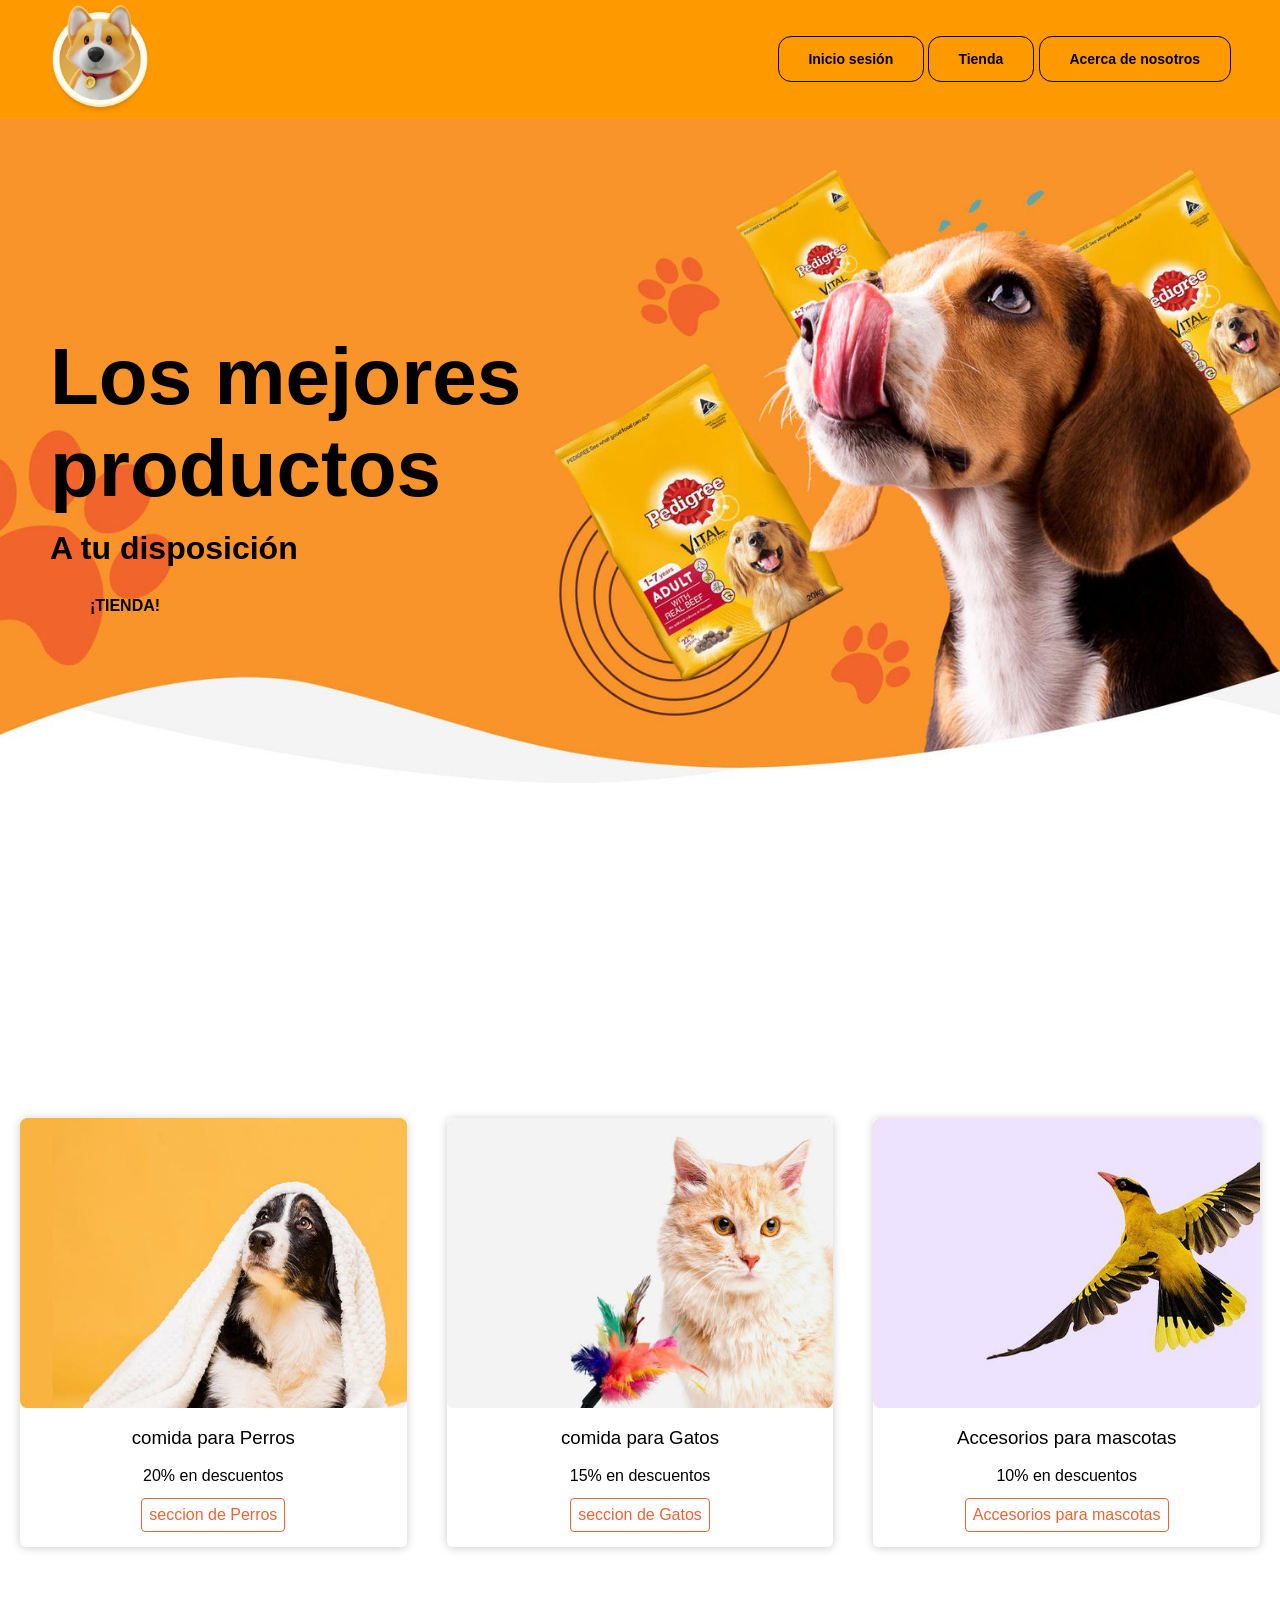
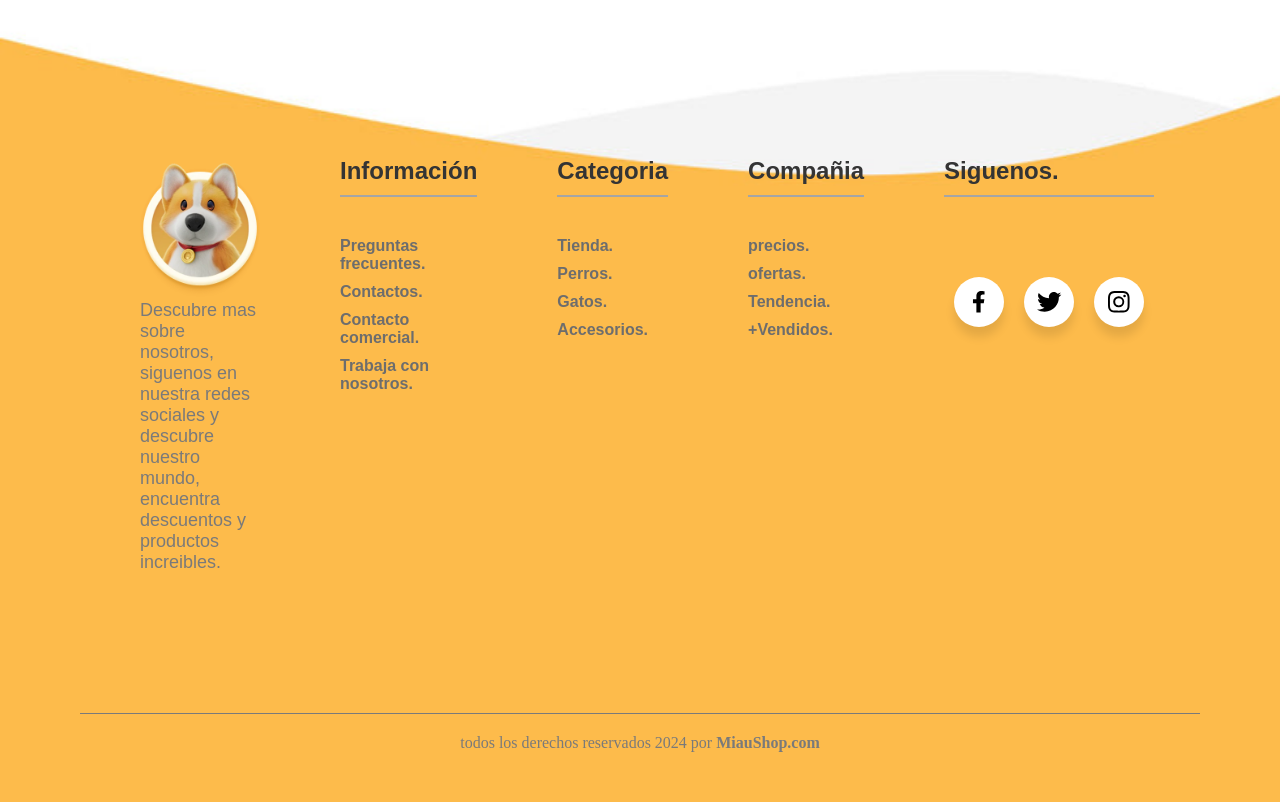
<file: Miaushop/cssssss/index.html>
<!DOCTYPE html>
<html lang="en">
<head>
    <meta charset="UTF-8">
    <meta name="viewport" content="width=device-width, initial-scale=1.0">
    <title>miau.com</title>
    <link rel="stylesheet" href="styles1.css">

</head>
<body>
    <div class="container">
        <nav>
            <a href="index.html" class="logo">
                <img src="../cssssss/imagess/Logo.png.webp" alt="Logo" />
            </a>
            <ul>
                <li><a href="Sesion.html">Inicio sesión</a></li>
                <li><a href="perro.html">Tienda</a></li>
                <li><a href="sobre.html">Acerca de nosotros</a></li>
            </ul>
        </nav>
    
        <header>
            <h1>Los mejores <br> productos</h1>
            <h3>A tu disposición</h3>
            <div>
                <a   class="box" href="perro.html">¡Tienda!</a>
            </div>
        </header>
        <img class="fondo1" src="images/hero-banner.jpg" alt="">
    </div>
<br>
<br>
<br>
<br>
<br>
<br>
<br>
<br>
<br>
<br>
<br>
    <div class="tarjetas">
    <div class="card">
           <figure>
               <img src="images/banner-1.jpg">
            </figure>
            <div class="contenido">
               <h3>comida para Perros</h3>
               <p>20% en descuentos</p>
               <a href="perro.html">seccion de Perros</a>
            </div>
        </div>
       <div class="card">
             <figure>
               <img src="images/banner-2.jpg">
             </figure>
             <div class="contenido">
                 <h3>comida para Gatos</h3>
                 <p>15% en descuentos</p>
                 <a href="gato.html">seccion de Gatos</a>
        </div>
      </div>
             <div class="card">
               <figure>
                   <img src="images/banner-3.jpg">
               </figure>
              <div class="contenido">
                   <h3>Accesorios para mascotas</h3>
                   <p>10% en descuentos</p>
                   <a href="Accesorios.html">Accesorios para mascotas</a>
       </div>
    </div>
</div>

<footer>

    <div class="container__footer">
      <div class="box__footer">
        <div class="logo">
          <img src="../cssssss/imagess/Logo.png.webp" alt="">
        </div>
        <div class="terms">
          <p>Descubre mas sobre nosotros, siguenos en nuestra redes sociales y descubre nuestro mundo, 
           encuentra descuentos y productos increibles.</p>
        </div>
      </div>
      <div class="box__footer">
        <h2>Información</h2>
        <a href="#">Preguntas frecuentes.</a>
        <a href="#">Contactos.</a>
        <a href="#">Contacto comercial.</a>
        <a href="#">Trabaja con nosotros.</a>
      </div>
       <div class="box__footer">
         <h2>Categoria</h2>
         <a href="#">Tienda.</a>
         <a href="#">Perros.</a>
         <a href="#">Gatos.</a>
         <a href="#">Accesorios.</a>
       </div>
       <div class="box__footer">
        <h2>Compañia</h2>
        <a href="#"> precios.</a>
        <a href="#"> ofertas.</a>
        <a href="#">Tendencia.</a>
        <a href="#">+Vendidos.</a>
      </div>
       <div class="box__footer">
        <h2>Siguenos.</h2>
       
        <ul class="wrapper">
          <li class="icon facebook">
            <span class="tooltip">Facebook</span>
            <svg
              viewBox="0 0 320 512"
              height="1.2em"
              fill="currentColor"
              xmlns="http://www.w3.org/2000/svg">
              <path
                d="M279.14 288l14.22-92.66h-88.91v-60.13c0-25.35 12.42-50.06 52.24-50.06h40.42V6.26S260.43 0 225.36 0c-73.22 0-121.08 44.38-121.08 124.72v70.62H22.89V288h81.39v224h100.17V288z"
              ></path>
            </svg>
          </li><br>
<br>
          <li class="icon twitter">
            <span class="tooltip">Twitter</span>
            <svg
              height="1.8em"
              fill="currentColor"
              viewBox="0 0 48 48"
              xmlns="http://www.w3.org/2000/svg"
              class="twitter"
            >
              <path
                d="M42,12.429c-1.323,0.586-2.746,0.977-4.247,1.162c1.526-0.906,2.7-2.351,3.251-4.058c-1.428,0.837-3.01,1.452-4.693,1.776C34.967,9.884,33.05,9,30.926,9c-4.08,0-7.387,3.278-7.387,7.32c0,0.572,0.067,1.129,0.193,1.67c-6.138-0.308-11.582-3.226-15.224-7.654c-0.64,1.082-1,2.349-1,3.686c0,2.541,1.301,4.778,3.285,6.096c-1.211-0.037-2.351-0.374-3.349-0.914c0,0.022,0,0.055,0,0.086c0,3.551,2.547,6.508,5.923,7.181c-0.617,0.169-1.269,0.263-1.941,0.263c-0.477,0-0.942-0.054-1.392-0.135c0.94,2.902,3.667,5.023,6.898,5.086c-2.528,1.96-5.712,3.134-9.174,3.134c-0.598,0-1.183-0.034-1.761-0.104C9.268,36.786,13.152,38,17.321,38c13.585,0,21.017-11.156,21.017-20.834c0-0.317-0.01-0.633-0.025-0.945C39.763,15.197,41.013,13.905,42,12.429"
              ></path>
            </svg>
          </li>
          <li class="icon instagram">
            <span class="tooltip">Instagram</span>
            <svg
              xmlns="http://www.w3.org/2000/svg"
              height="1.2em"
              fill="currentColor"
              class="bi bi-instagram"
              viewBox="0 0 16 16"
            >
              <path
                d="M8 0C5.829 0 5.556.01 4.703.048 3.85.088 3.269.222 2.76.42a3.917 3.917 0 0 0-1.417.923A3.927 3.927 0 0 0 .42 2.76C.222 3.268.087 3.85.048 4.7.01 5.555 0 5.827 0 8.001c0 2.172.01 2.444.048 3.297.04.852.174 1.433.372 1.942.205.526.478.972.923 1.417.444.445.89.719 1.416.923.51.198 1.09.333 1.942.372C5.555 15.99 5.827 16 8 16s2.444-.01 3.298-.048c.851-.04 1.434-.174 1.943-.372a3.916 3.916 0 0 0 1.416-.923c.445-.445.718-.891.923-1.417.197-.509.332-1.09.372-1.942C15.99 10.445 16 10.173 16 8s-.01-2.445-.048-3.299c-.04-.851-.175-1.433-.372-1.941a3.926 3.926 0 0 0-.923-1.417A3.911 3.911 0 0 0 13.24.42c-.51-.198-1.092-.333-1.943-.372C10.443.01 10.172 0 7.998 0h.003zm-.717 1.442h.718c2.136 0 2.389.007 3.232.046.78.035 1.204.166 1.486.275.373.145.64.319.92.599.28.28.453.546.598.92.11.281.24.705.275 1.485.039.843.047 1.096.047 3.231s-.008 2.389-.047 3.232c-.035.78-.166 1.203-.275 1.485a2.47 2.47 0 0 1-.599.919c-.28.28-.546.453-.92.598-.28.11-.704.24-1.485.276-.843.038-1.096.047-3.232.047s-2.39-.009-3.233-.047c-.78-.036-1.203-.166-1.485-.276a2.478 2.478 0 0 1-.92-.598 2.48 2.48 0 0 1-.6-.92c-.109-.281-.24-.705-.275-1.485-.038-.843-.046-1.096-.046-3.233 0-2.136.008-2.388.046-3.231.036-.78.166-1.204.276-1.486.145-.373.319-.64.599-.92.28-.28.546-.453.92-.598.282-.11.705-.24 1.485-.276.738-.034 1.024-.044 2.515-.045v.002zm4.988 1.328a.96.96 0 1 0 0 1.92.96.96 0 0 0 0-1.92zm-4.27 1.122a4.109 4.109 0 1 0 0 8.217 4.109 4.109 0 0 0 0-8.217zm0 1.441a2.667 2.667 0 1 1 0 5.334 2.667 2.667 0 0 1 0-5.334z"
              ></path>
            </svg>
          </li>
        </ul>
        
      </div>
    </div>
    <div class="box__copyright">
      <hr>
      <p>todos los derechos reservados 2024 por
        <b>MiauShop.com</b> </p>
    </div>
</footer>

</body>
</html>
</file>
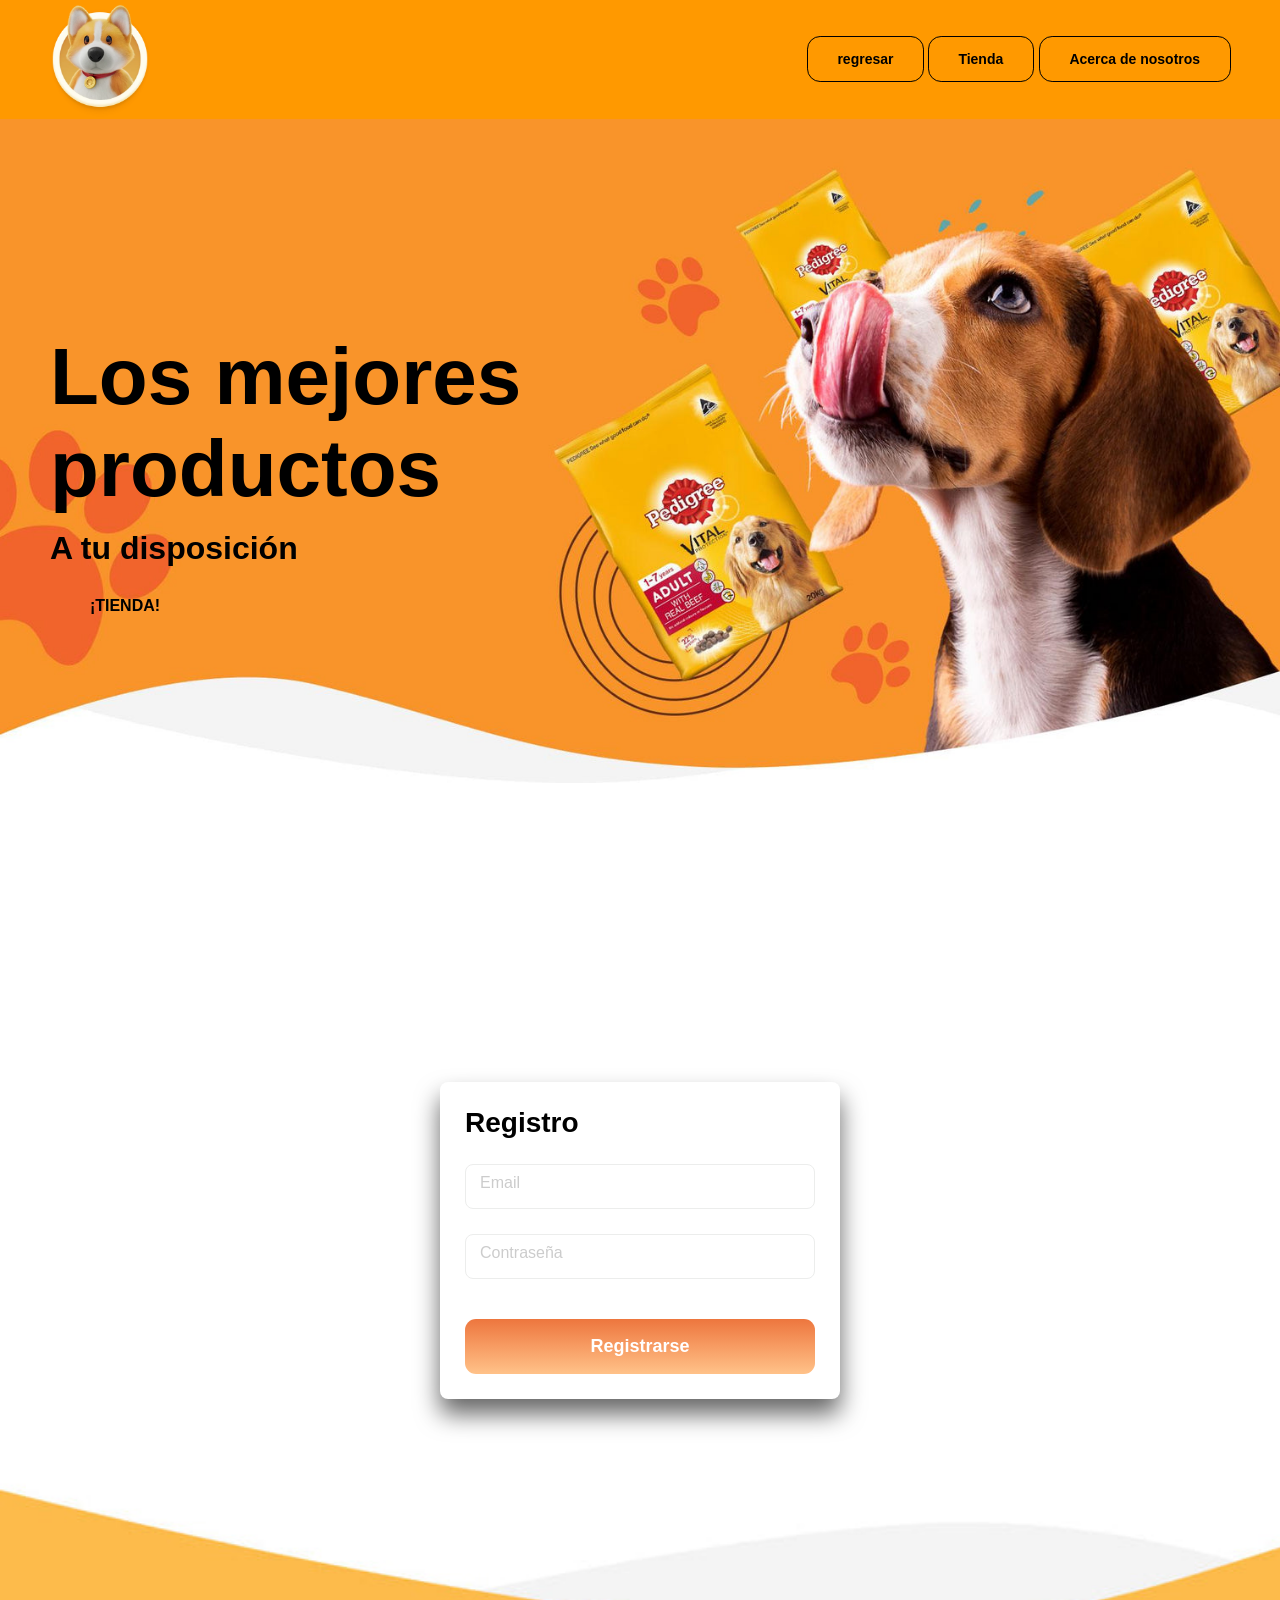
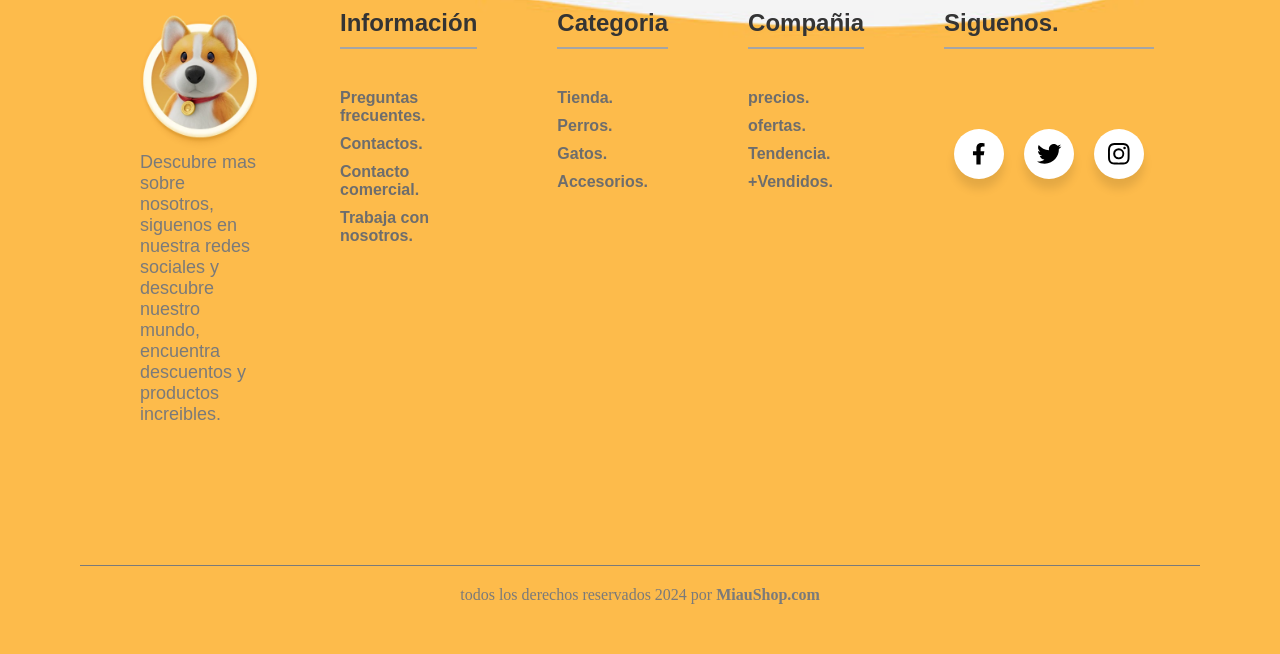
<file: Miaushop/cssssss/Registro.html>
<!DOCTYPE html>
<html lang="en">
<head>
    <meta charset="UTF-8">
    <meta name="viewport" content="width=device-width, initial-scale=1.0">
    <title>inicio sesion</title>
    <link rel="stylesheet" href="styles1.css">

</head>
<body>
    <div class="container">
        <nav>
            <a href="index.html" class="logo">
                <img src="../cssssss/imagess/Logo.png.webp" alt="Logo" />
            </a>
            <ul>
              
                <li><a href="index.html">regresar</a></li>
                <li><a href="index.html">Tienda</a></li>
                <li><a href="sobre.html">Acerca de nosotros</a></li>
            </ul>
        </nav>
    
        <header>
            <h1>Los mejores <br> productos</h1>
            <h3>A tu disposición</h3>
            <div>
                <a  class="box" href="perro.html">¡Tienda!</a>
            </div>
        </header>
        <img class="fondo1" src="images/hero-banner.jpg" alt="">
    </div>
   <br>
   <br>
   <br>
   <br>
   <br>
   <br>
   <br>
   <br>
   <br>
    <div class="container special-container">
        <form class="form-control" action="">
          <p class="title">Registro</p>
          <div class="input-field">
            <input required="" class="input" type="text" />
            <label class="label" for="input">Email</label>
          </div>
          <div class="input-field">
            <input required="" class="input" type="password" />
            <label class="label" for="input">Contraseña</label>
          </div>
          <button href="index.html" class="submit-btn">Registrarse</button>
          
        </form>
        </div>

  <footer>
    <div class="container__footer">
      <div class="box__footer">
        <div class="logo">
          <img src="../cssssss/imagess/Logo.png.webp" alt="">
        </div>
        <div class="terms">
          <p>Descubre mas sobre nosotros, siguenos en nuestra redes sociales y descubre nuestro mundo, 
           encuentra descuentos y productos increibles.</p>
        </div>
      </div>
      <div class="box__footer">
        <h2>Información</h2>
        <a href="#">Preguntas frecuentes.</a>
        <a href="#">Contactos.</a>
        <a href="#">Contacto comercial.</a>
        <a href="#">Trabaja con nosotros.</a>
      </div>
       <div class="box__footer">
         <h2>Categoria</h2>
         <a href="#">Tienda.</a>
         <a href="#">Perros.</a>
         <a href="#">Gatos.</a>
         <a href="#">Accesorios.</a>
       </div>
       <div class="box__footer">
        <h2>Compañia</h2>
        <a href="#"> precios.</a>
        <a href="#"> ofertas.</a>
        <a href="#">Tendencia.</a>
        <a href="#">+Vendidos.</a>
      </div>
       <div class="box__footer">
        <h2>Siguenos.</h2>
       
        <ul class="wrapper">
          <li class="icon facebook">
            <span class="tooltip">Facebook</span>
            <svg
              viewBox="0 0 320 512"
              height="1.2em"
              fill="currentColor"
              xmlns="http://www.w3.org/2000/svg">
              <path
                d="M279.14 288l14.22-92.66h-88.91v-60.13c0-25.35 12.42-50.06 52.24-50.06h40.42V6.26S260.43 0 225.36 0c-73.22 0-121.08 44.38-121.08 124.72v70.62H22.89V288h81.39v224h100.17V288z"
              ></path>
            </svg>
          </li><br>
<br>
          <li class="icon twitter">
            <span class="tooltip">Twitter</span>
            <svg
              height="1.8em"
              fill="currentColor"
              viewBox="0 0 48 48"
              xmlns="http://www.w3.org/2000/svg"
              class="twitter"
            >
              <path
                d="M42,12.429c-1.323,0.586-2.746,0.977-4.247,1.162c1.526-0.906,2.7-2.351,3.251-4.058c-1.428,0.837-3.01,1.452-4.693,1.776C34.967,9.884,33.05,9,30.926,9c-4.08,0-7.387,3.278-7.387,7.32c0,0.572,0.067,1.129,0.193,1.67c-6.138-0.308-11.582-3.226-15.224-7.654c-0.64,1.082-1,2.349-1,3.686c0,2.541,1.301,4.778,3.285,6.096c-1.211-0.037-2.351-0.374-3.349-0.914c0,0.022,0,0.055,0,0.086c0,3.551,2.547,6.508,5.923,7.181c-0.617,0.169-1.269,0.263-1.941,0.263c-0.477,0-0.942-0.054-1.392-0.135c0.94,2.902,3.667,5.023,6.898,5.086c-2.528,1.96-5.712,3.134-9.174,3.134c-0.598,0-1.183-0.034-1.761-0.104C9.268,36.786,13.152,38,17.321,38c13.585,0,21.017-11.156,21.017-20.834c0-0.317-0.01-0.633-0.025-0.945C39.763,15.197,41.013,13.905,42,12.429"
              ></path>
            </svg>
          </li>
          <li class="icon instagram">
            <span class="tooltip">Instagram</span>
            <svg
              xmlns="http://www.w3.org/2000/svg"
              height="1.2em"
              fill="currentColor"
              class="bi bi-instagram"
              viewBox="0 0 16 16"
            >
              <path
                d="M8 0C5.829 0 5.556.01 4.703.048 3.85.088 3.269.222 2.76.42a3.917 3.917 0 0 0-1.417.923A3.927 3.927 0 0 0 .42 2.76C.222 3.268.087 3.85.048 4.7.01 5.555 0 5.827 0 8.001c0 2.172.01 2.444.048 3.297.04.852.174 1.433.372 1.942.205.526.478.972.923 1.417.444.445.89.719 1.416.923.51.198 1.09.333 1.942.372C5.555 15.99 5.827 16 8 16s2.444-.01 3.298-.048c.851-.04 1.434-.174 1.943-.372a3.916 3.916 0 0 0 1.416-.923c.445-.445.718-.891.923-1.417.197-.509.332-1.09.372-1.942C15.99 10.445 16 10.173 16 8s-.01-2.445-.048-3.299c-.04-.851-.175-1.433-.372-1.941a3.926 3.926 0 0 0-.923-1.417A3.911 3.911 0 0 0 13.24.42c-.51-.198-1.092-.333-1.943-.372C10.443.01 10.172 0 7.998 0h.003zm-.717 1.442h.718c2.136 0 2.389.007 3.232.046.78.035 1.204.166 1.486.275.373.145.64.319.92.599.28.28.453.546.598.92.11.281.24.705.275 1.485.039.843.047 1.096.047 3.231s-.008 2.389-.047 3.232c-.035.78-.166 1.203-.275 1.485a2.47 2.47 0 0 1-.599.919c-.28.28-.546.453-.92.598-.28.11-.704.24-1.485.276-.843.038-1.096.047-3.232.047s-2.39-.009-3.233-.047c-.78-.036-1.203-.166-1.485-.276a2.478 2.478 0 0 1-.92-.598 2.48 2.48 0 0 1-.6-.92c-.109-.281-.24-.705-.275-1.485-.038-.843-.046-1.096-.046-3.233 0-2.136.008-2.388.046-3.231.036-.78.166-1.204.276-1.486.145-.373.319-.64.599-.92.28-.28.546-.453.92-.598.282-.11.705-.24 1.485-.276.738-.034 1.024-.044 2.515-.045v.002zm4.988 1.328a.96.96 0 1 0 0 1.92.96.96 0 0 0 0-1.92zm-4.27 1.122a4.109 4.109 0 1 0 0 8.217 4.109 4.109 0 0 0 0-8.217zm0 1.441a2.667 2.667 0 1 1 0 5.334 2.667 2.667 0 0 1 0-5.334z"
              ></path>
            </svg>
          </li>
        </ul>
        
      </div>
    </div>
    <div class="box__copyright">
      <hr>
      <p>todos los derechos reservados 2024 por
        <b>MiauShop.com</b> </p>
    </div>
</footer>
</body>
</html>
</file>
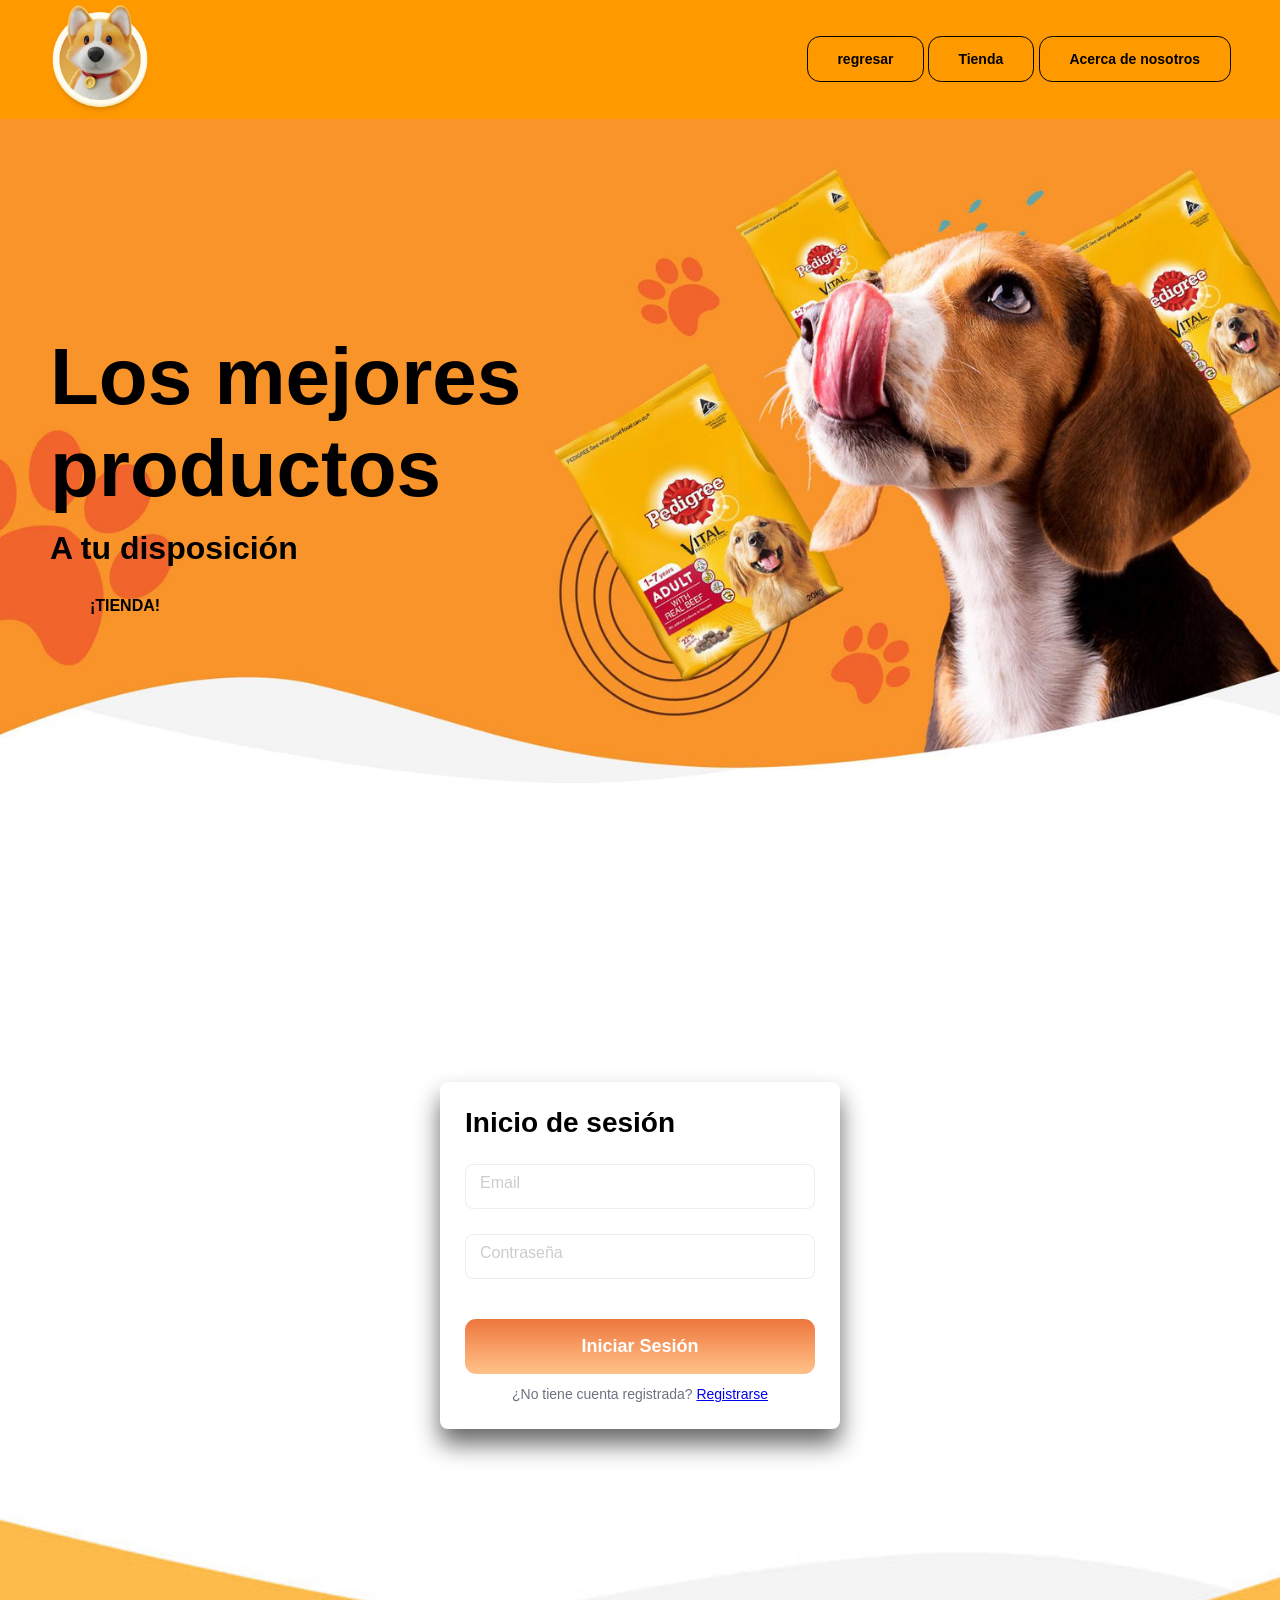
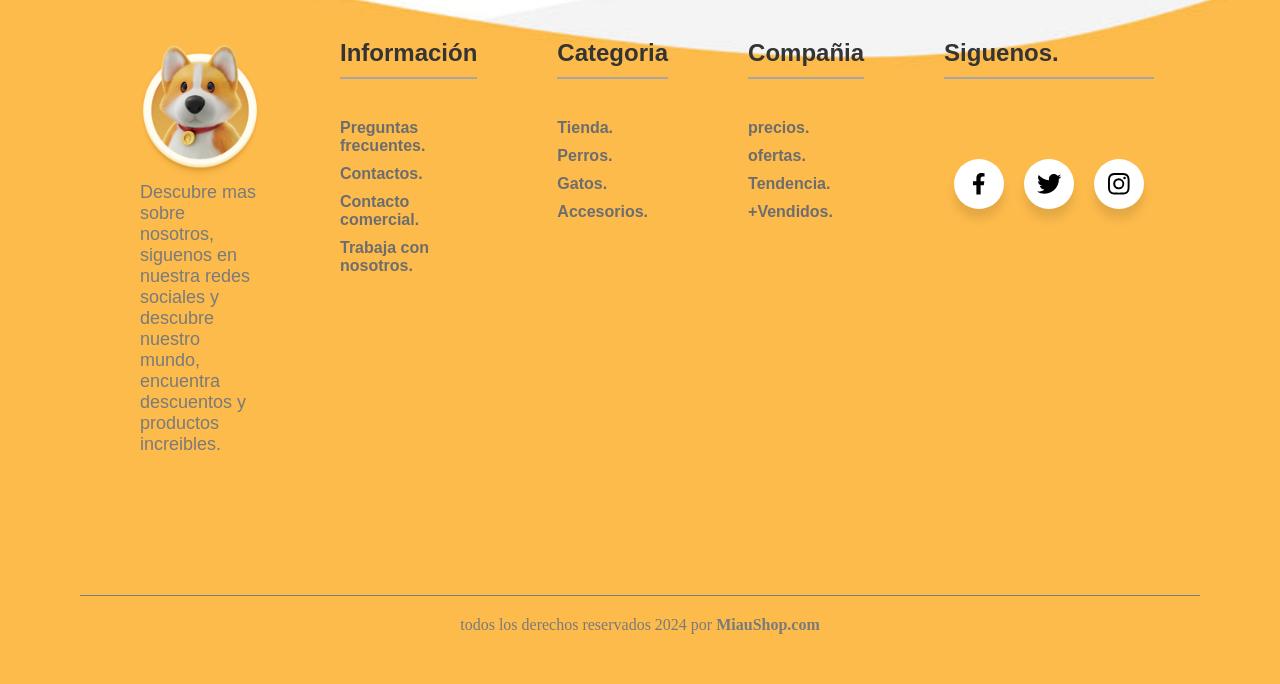
<file: Miaushop/cssssss/sesion.html>
<!DOCTYPE html>
<html lang="en">
<head>
    <meta charset="UTF-8">
    <meta name="viewport" content="width=device-width, initial-scale=1.0">
    <title>inicio sesion</title>
    <link rel="stylesheet" href="styles1.css">

</head>
<body>
    <div class="container">
        <nav>
            <a href="index.html" class="logo">
                <img src="../cssssss/imagess/Logo.png.webp" alt="Logo" />
            </a>
            <ul>
              
                <li><a href="index.html">regresar</a></li>
                <li><a href="index.html">Tienda</a></li>
                <li><a href="sobre.html">Acerca de nosotros</a></li>
            </ul>
        </nav>
    
        <header>
            <h1>Los mejores <br> productos</h1>
            <h3>A tu disposición</h3>
            <div>
                <a  class="box" href="perro.html">¡Tienda!</a>
            </div>
        </header>
        <img class="fondo1" src="images/hero-banner.jpg" alt="">
    </div>
   <br>
   <br>
   <br>
   <br>
   <br>
   <br>
   <br>
   <br>
   <br>
    <div class="container special-container">
        <form class="form-control" action="">
          <p class="title">Inicio de sesión</p>
          <div class="input-field">
            <input required="" class="input" type="text" />
            <label class="label" for="input">Email</label>
          </div>
          <div class="input-field">
            <input required="" class="input" type="password" />
            <label class="label" for="input">Contraseña</label>
          </div>
          <button href="index.html" class="submit-btn">Iniciar Sesión</button>
          <p class="signup-link">
            ¿No tiene cuenta registrada?
            <a href="Registro.html">Registrarse</a>
          </p>
        </form>
        </div>

  <footer>
    <div class="container__footer">
      <div class="box__footer">
        <div class="logo">
          <img src="../cssssss/imagess/Logo.png.webp" alt="">
        </div>
        <div class="terms">
          <p>Descubre mas sobre nosotros, siguenos en nuestra redes sociales y descubre nuestro mundo, 
           encuentra descuentos y productos increibles.</p>
        </div>
      </div>
      <div class="box__footer">
        <h2>Información</h2>
        <a href="#">Preguntas frecuentes.</a>
        <a href="#">Contactos.</a>
        <a href="#">Contacto comercial.</a>
        <a href="#">Trabaja con nosotros.</a>
      </div>
       <div class="box__footer">
         <h2>Categoria</h2>
         <a href="#">Tienda.</a>
         <a href="#">Perros.</a>
         <a href="#">Gatos.</a>
         <a href="#">Accesorios.</a>
       </div>
       <div class="box__footer">
        <h2>Compañia</h2>
        <a href="#"> precios.</a>
        <a href="#"> ofertas.</a>
        <a href="#">Tendencia.</a>
        <a href="#">+Vendidos.</a>
      </div>
       <div class="box__footer">
        <h2>Siguenos.</h2>
       
        <ul class="wrapper">
          <li class="icon facebook">
            <span class="tooltip">Facebook</span>
            <svg
              viewBox="0 0 320 512"
              height="1.2em"
              fill="currentColor"
              xmlns="http://www.w3.org/2000/svg">
              <path
                d="M279.14 288l14.22-92.66h-88.91v-60.13c0-25.35 12.42-50.06 52.24-50.06h40.42V6.26S260.43 0 225.36 0c-73.22 0-121.08 44.38-121.08 124.72v70.62H22.89V288h81.39v224h100.17V288z"
              ></path>
            </svg>
          </li><br>
<br>
          <li class="icon twitter">
            <span class="tooltip">Twitter</span>
            <svg
              height="1.8em"
              fill="currentColor"
              viewBox="0 0 48 48"
              xmlns="http://www.w3.org/2000/svg"
              class="twitter"
            >
              <path
                d="M42,12.429c-1.323,0.586-2.746,0.977-4.247,1.162c1.526-0.906,2.7-2.351,3.251-4.058c-1.428,0.837-3.01,1.452-4.693,1.776C34.967,9.884,33.05,9,30.926,9c-4.08,0-7.387,3.278-7.387,7.32c0,0.572,0.067,1.129,0.193,1.67c-6.138-0.308-11.582-3.226-15.224-7.654c-0.64,1.082-1,2.349-1,3.686c0,2.541,1.301,4.778,3.285,6.096c-1.211-0.037-2.351-0.374-3.349-0.914c0,0.022,0,0.055,0,0.086c0,3.551,2.547,6.508,5.923,7.181c-0.617,0.169-1.269,0.263-1.941,0.263c-0.477,0-0.942-0.054-1.392-0.135c0.94,2.902,3.667,5.023,6.898,5.086c-2.528,1.96-5.712,3.134-9.174,3.134c-0.598,0-1.183-0.034-1.761-0.104C9.268,36.786,13.152,38,17.321,38c13.585,0,21.017-11.156,21.017-20.834c0-0.317-0.01-0.633-0.025-0.945C39.763,15.197,41.013,13.905,42,12.429"
              ></path>
            </svg>
          </li>
          <li class="icon instagram">
            <span class="tooltip">Instagram</span>
            <svg
              xmlns="http://www.w3.org/2000/svg"
              height="1.2em"
              fill="currentColor"
              class="bi bi-instagram"
              viewBox="0 0 16 16"
            >
              <path
                d="M8 0C5.829 0 5.556.01 4.703.048 3.85.088 3.269.222 2.76.42a3.917 3.917 0 0 0-1.417.923A3.927 3.927 0 0 0 .42 2.76C.222 3.268.087 3.85.048 4.7.01 5.555 0 5.827 0 8.001c0 2.172.01 2.444.048 3.297.04.852.174 1.433.372 1.942.205.526.478.972.923 1.417.444.445.89.719 1.416.923.51.198 1.09.333 1.942.372C5.555 15.99 5.827 16 8 16s2.444-.01 3.298-.048c.851-.04 1.434-.174 1.943-.372a3.916 3.916 0 0 0 1.416-.923c.445-.445.718-.891.923-1.417.197-.509.332-1.09.372-1.942C15.99 10.445 16 10.173 16 8s-.01-2.445-.048-3.299c-.04-.851-.175-1.433-.372-1.941a3.926 3.926 0 0 0-.923-1.417A3.911 3.911 0 0 0 13.24.42c-.51-.198-1.092-.333-1.943-.372C10.443.01 10.172 0 7.998 0h.003zm-.717 1.442h.718c2.136 0 2.389.007 3.232.046.78.035 1.204.166 1.486.275.373.145.64.319.92.599.28.28.453.546.598.92.11.281.24.705.275 1.485.039.843.047 1.096.047 3.231s-.008 2.389-.047 3.232c-.035.78-.166 1.203-.275 1.485a2.47 2.47 0 0 1-.599.919c-.28.28-.546.453-.92.598-.28.11-.704.24-1.485.276-.843.038-1.096.047-3.232.047s-2.39-.009-3.233-.047c-.78-.036-1.203-.166-1.485-.276a2.478 2.478 0 0 1-.92-.598 2.48 2.48 0 0 1-.6-.92c-.109-.281-.24-.705-.275-1.485-.038-.843-.046-1.096-.046-3.233 0-2.136.008-2.388.046-3.231.036-.78.166-1.204.276-1.486.145-.373.319-.64.599-.92.28-.28.546-.453.92-.598.282-.11.705-.24 1.485-.276.738-.034 1.024-.044 2.515-.045v.002zm4.988 1.328a.96.96 0 1 0 0 1.92.96.96 0 0 0 0-1.92zm-4.27 1.122a4.109 4.109 0 1 0 0 8.217 4.109 4.109 0 0 0 0-8.217zm0 1.441a2.667 2.667 0 1 1 0 5.334 2.667 2.667 0 0 1 0-5.334z"
              ></path>
            </svg>
          </li>
        </ul>
        
      </div>
    </div>
    <div class="box__copyright">
      <hr>
      <p>todos los derechos reservados 2024 por
        <b>MiauShop.com</b> </p>
    </div>
</footer>
</body>
</html>
</file>
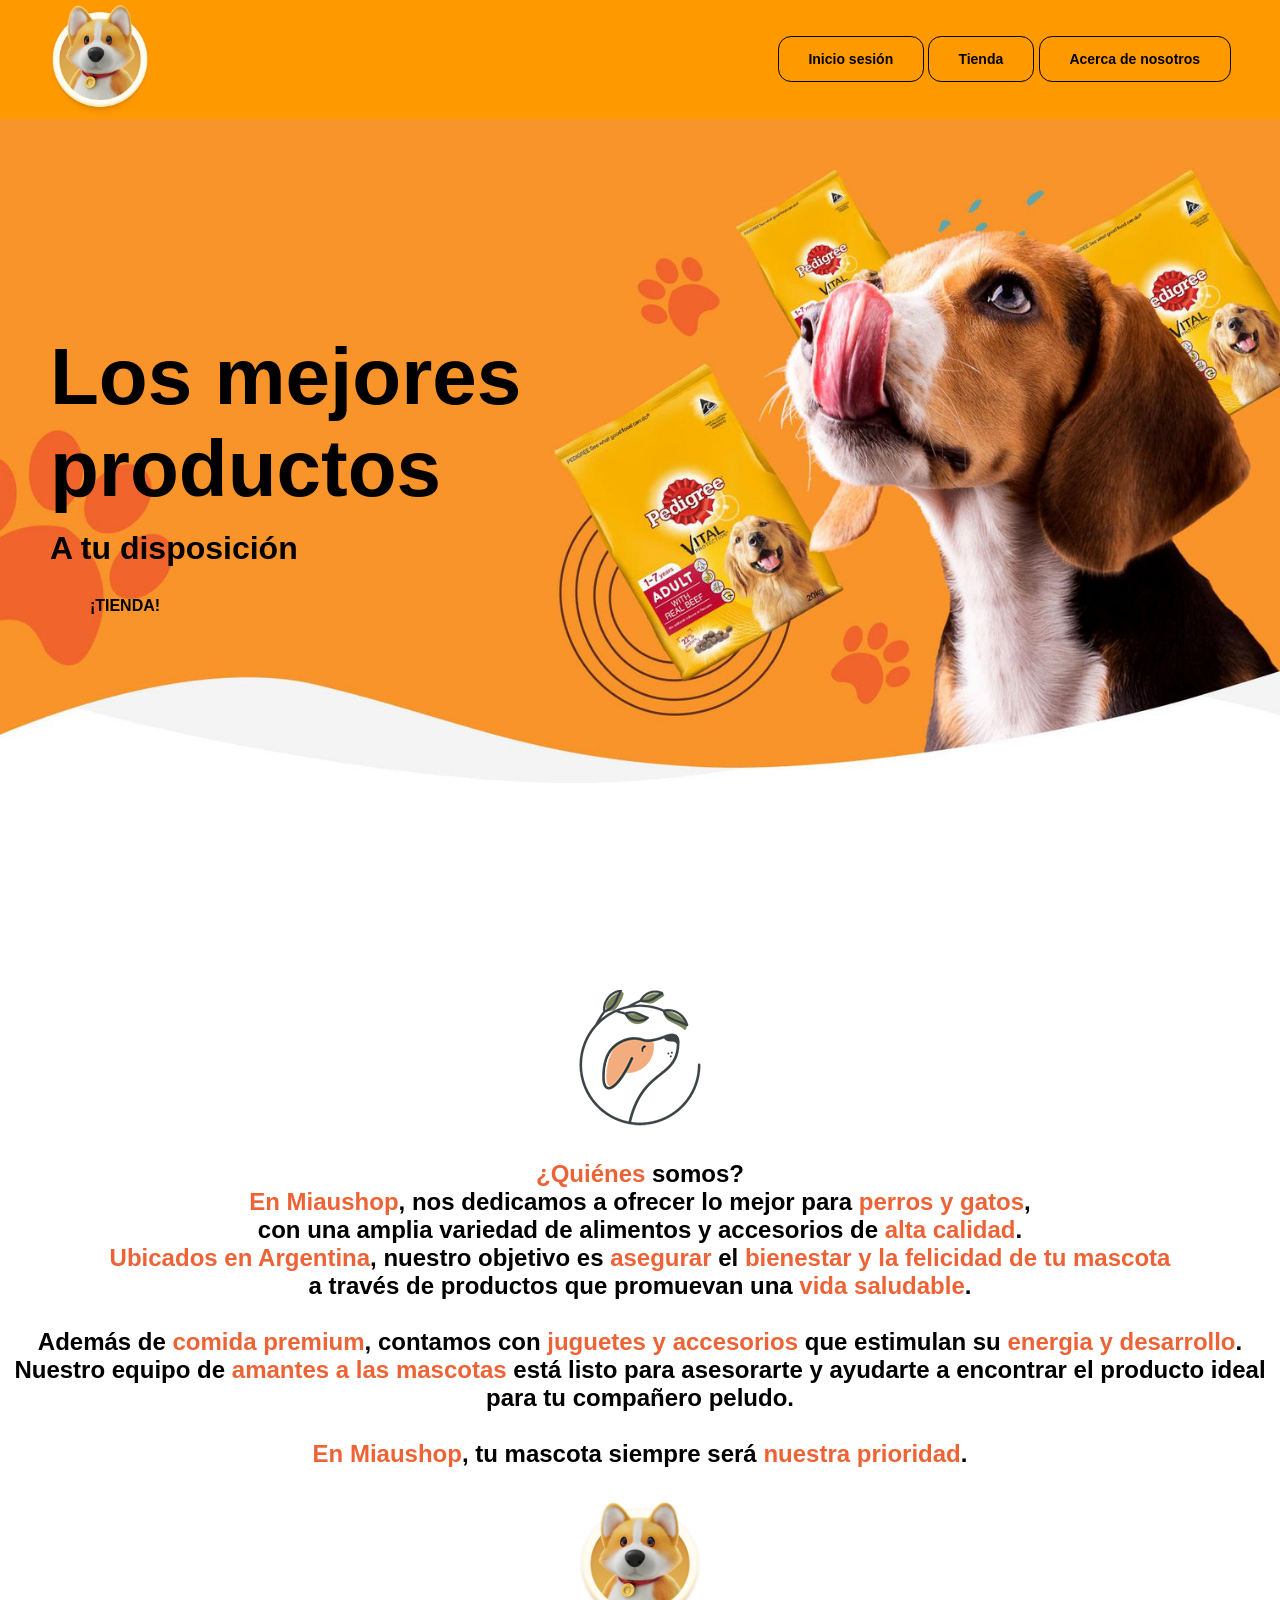
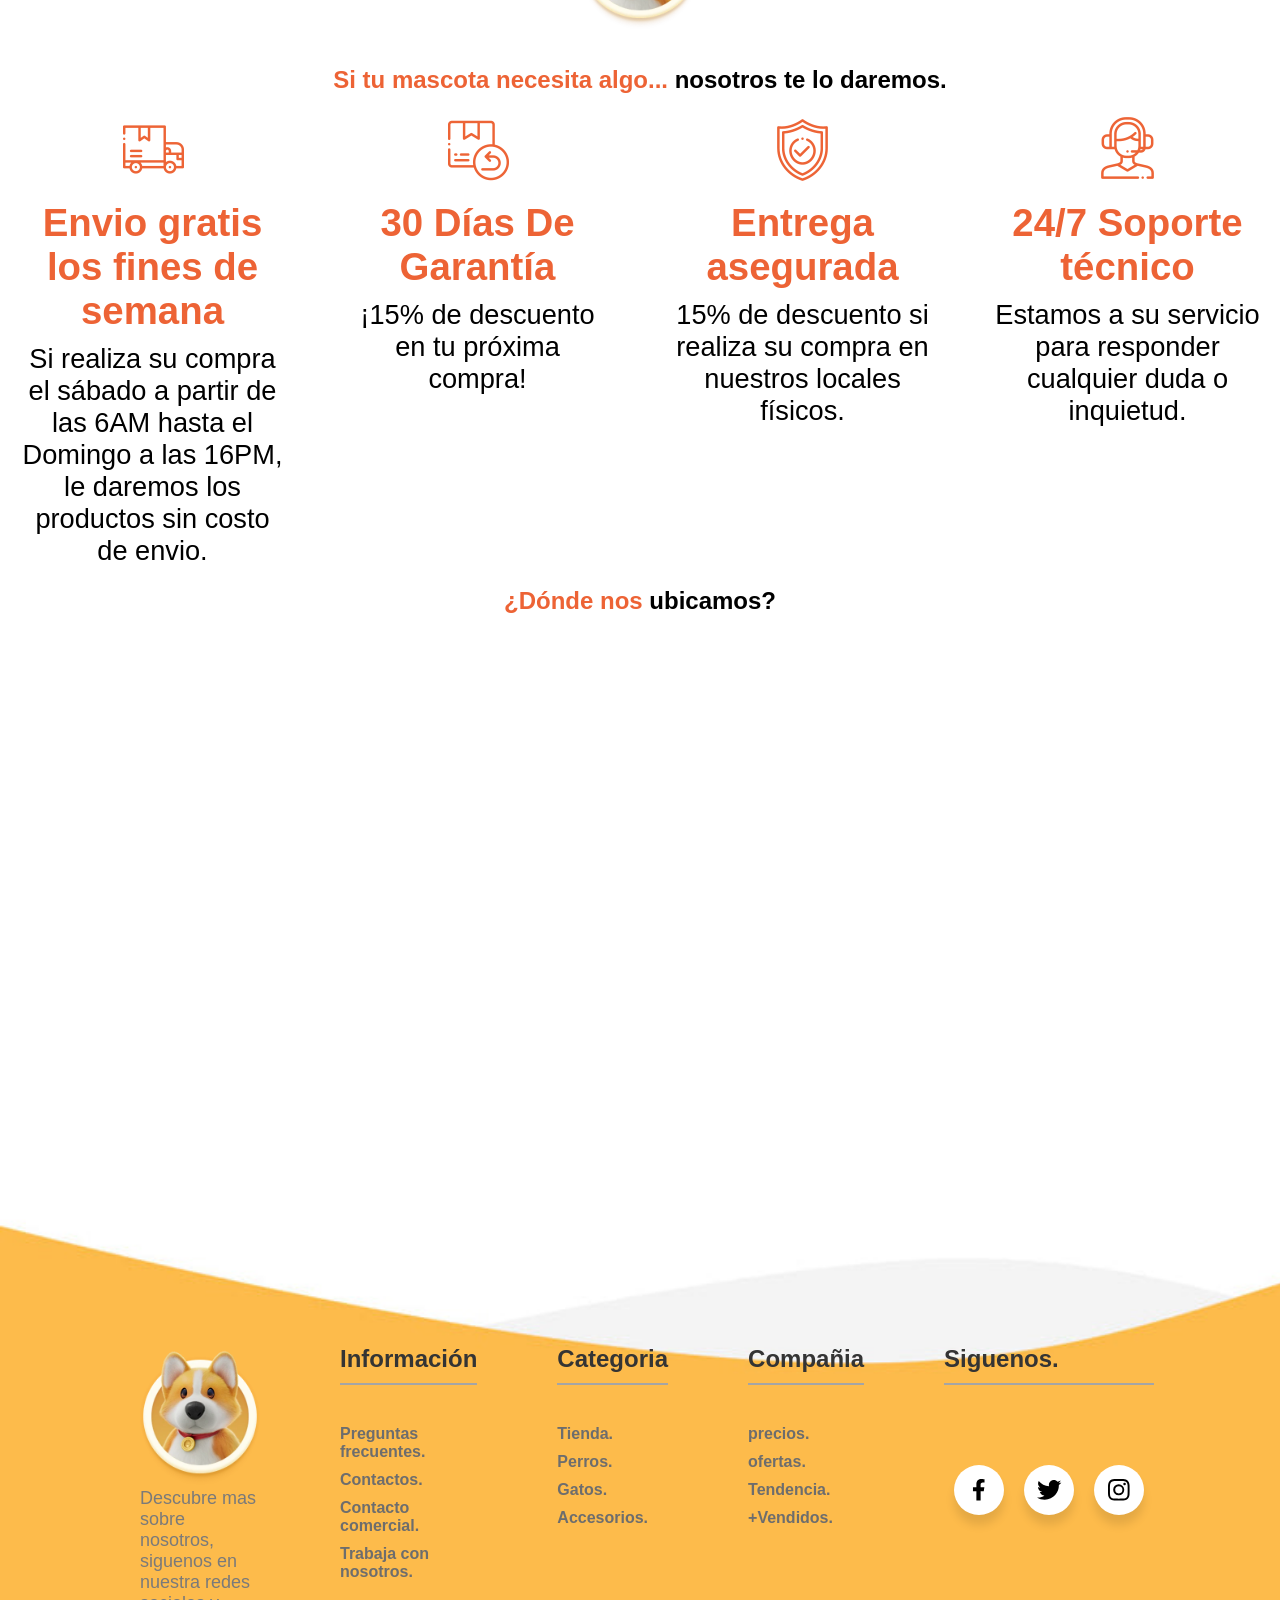
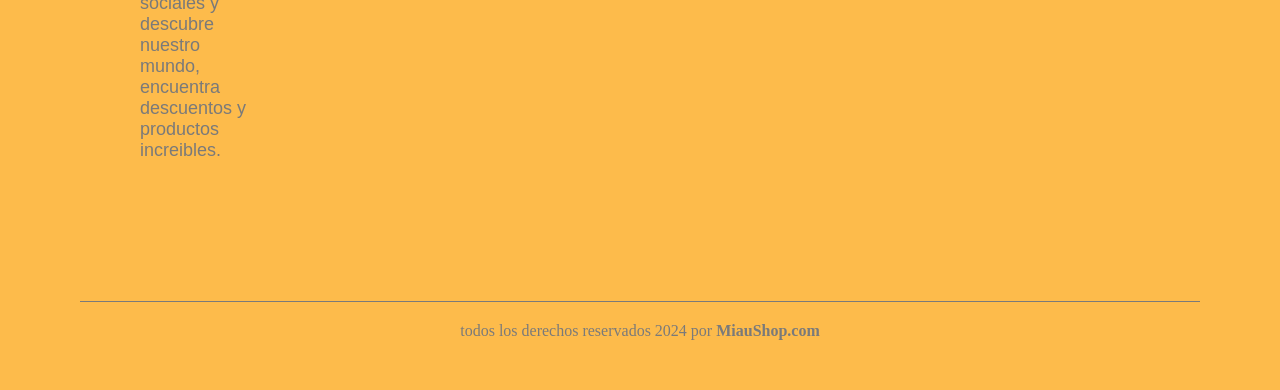
<file: Miaushop/cssssss/sobre.html>
<!DOCTYPE html>
<html lang="en">
<head>
    <meta charset="UTF-8">
    <meta name="viewport" content="width=device-width, initial-scale=1.0">
    <title>Sobre Nosotros</title>
    <link rel="stylesheet" href="styles1.css">

</head>
<body>
    <div class="container">
        <nav>
            <a href="index.html" class="logo">
                <img src="../cssssss/imagess/Logo.png.webp" alt="Logo" />
            </a>
            <ul>
              
                <li><a href="Sesion.html">Inicio sesión</a></li>
                <li><a href="index.html">Tienda</a></li>
                <li><a href="sobre.html">Acerca de nosotros</a></li>
            </ul>
        </nav>
    
        <header>
            <h1>Los mejores <br> productos</h1>
            <h3>A tu disposición</h3>
            <div href="index.html">
              <div>
                <a   class="box" href="perro.html">¡Tienda!</a>
              </div>
        </header>
        <img class="fondo1" src="images/hero-banner.jpg" alt="">
    </div>
   
    <br>
    <br>
    <br>
   <br>
   <br>
 <section class="section service" aria-label="service">
    <div class="container-service">

      <img src="images/servicio-imagen.png" width="122" height="136" loading="lazy" alt="" class="img">
      <h2 class="h2 section-title">
        <span class="span">¿Quiénes</span> somos?
      </h2>
      <h2 class="h2 section-title"></h2>
      <h2 class="h2 section-title">
        
        <span class="span">En Miaushop</span>, nos dedicamos a ofrecer lo mejor para <span class="span">perros y gatos</span>,
<br> 
con una amplia variedad de alimentos y accesorios de <span class="span">alta calidad</span>. 
<br>
<span class="span">Ubicados en Argentina</span>, nuestro objetivo es <span class="span">asegurar</span> el <span class="span">bienestar y la felicidad de tu mascota</span>
<br>
a través de productos que promuevan una <span class="span">vida saludable</span>.
<br>
<br>

Además de <span class="span">comida premium</span>, contamos con <span class="span">juguetes y accesorios</span> que estimulan su <span class="span">energia y desarrollo</span>.
<br> 
Nuestro equipo de <span class="span">amantes a las mascotas</span> está listo para asesorarte y ayudarte a encontrar el producto ideal para tu compañero peludo.
<br> 
<br>
<span class="span">En Miaushop</span>, tu mascota siempre será <span class="span">nuestra prioridad</span>.
<br>
<br>

      </h2>
      <img src="imagess/Logo.png.webp" width="122" height="136" loading="lazy" alt="" class="img">
      <h2 class="h2 section-title">
        <span class="span">Si tu mascota necesita algo...</span> nosotros te lo daremos.
      </h2>

      <ul class="grid-list">

        <li>
          <div class="service-card">

            <figure class="card-icon">
              <img src="images/servicio-icono-1.png" width="70" height="70" loading="lazy"
                alt="service icon">
            </figure>

            <h3 class="h3 card-title">Envio gratis los fines de semana</h3>

            <p class="card-text">
              Si realiza su compra  el sábado a partir de las 6AM hasta el Domingo a las 16PM, le daremos los productos sin costo de envio.
            </p>

          </div>
        </li>

        <li>
          <div class="service-card">

            <figure class="card-icon">
              <img src="images/servicio-icono-2.png" width="70" height="70" loading="lazy"
                alt="service icon">
            </figure>

            <h3 class="h3 card-title">30 Días De Garantía</h3>

            <p class="card-text">
              ¡15% de descuento en tu próxima compra!
            </p>

          </div>
        </li>

        <li>
          <div class="service-card">

            <figure class="card-icon">
              <img src="images/servicio-icono-3.png" width="70" height="70" loading="lazy"
                alt="service icon">
            </figure>

            <h3 class="h3 card-title">Entrega asegurada</h3>

            <p class="card-text">
              15% de descuento si realiza su compra en nuestros locales físicos.
            </p>

          </div>
        </li>

        <li>
          <div class="service-card">

            <figure class="card-icon">
              <img src="images/servicio-icono-4.png" width="70" height="70" loading="lazy"
                alt="service icon">
            </figure>

            <h3 class="h3 card-title">24/7 Soporte técnico</h3>

            <p class="card-text">
              Estamos a su servicio para responder cualquier duda o inquietud.
            </p>

          </div>
        </li>

      </ul>

      <h2 class="h2 section-title">
        <span class="span">¿Dónde nos</span> ubicamos?
      </h2>
      
      <br>
      <br>
      <iframe src="https://www.google.com/maps/embed?pb=!1m18!1m12!1m3!1d249399.38250973675!2d-58.58697994063289!3d-34.78429693557648!2m3!1f0!2f0!3f0!3m2!1i1024!2i768!4f13.1!3m3!1m2!1s0x95bccac758967b8f%3A0x6816bdf04584e75a!2sPet%20Shop%20%7C%20Centro%20Pet%20Argentina%20%7C%20Veterinaria!5e0!3m2!1ses-419!2sar!4v1727904705231!5m2!1ses-419!2sar" width="900" height="500" style="border:0;" allowfullscreen="" loading="lazy" referrerpolicy="no-referrer-when-downgrade"></iframe>  </section>

  <footer>

    <div class="container__footer">
      <div class="box__footer">
        <div class="logo">
          <img src="../cssssss/imagess/Logo.png.webp" alt="">
        </div>
        <div class="terms">
          <p>Descubre mas sobre nosotros, siguenos en nuestra redes sociales y descubre nuestro mundo, 
           encuentra descuentos y productos increibles.</p>
        </div>
      </div>
      <div class="box__footer">
        <h2>Información</h2>
        <a href="#">Preguntas frecuentes.</a>
        <a href="#">Contactos.</a>
        <a href="#">Contacto comercial.</a>
        <a href="#">Trabaja con nosotros.</a>
      </div>
       <div class="box__footer">
         <h2>Categoria</h2>
         <a href="#">Tienda.</a>
         <a href="#">Perros.</a>
         <a href="#">Gatos.</a>
         <a href="#">Accesorios.</a>
       </div>
       <div class="box__footer">
        <h2>Compañia</h2>
        <a href="#"> precios.</a>
        <a href="#"> ofertas.</a>
        <a href="#">Tendencia.</a>
        <a href="#">+Vendidos.</a>
      </div>
       <div class="box__footer">
        <h2>Siguenos.</h2>
       
        <ul class="wrapper">
          <li class="icon facebook">
            <span class="tooltip">Facebook</span>
            <svg
              viewBox="0 0 320 512"
              height="1.2em"
              fill="currentColor"
              xmlns="http://www.w3.org/2000/svg">
              <path
                d="M279.14 288l14.22-92.66h-88.91v-60.13c0-25.35 12.42-50.06 52.24-50.06h40.42V6.26S260.43 0 225.36 0c-73.22 0-121.08 44.38-121.08 124.72v70.62H22.89V288h81.39v224h100.17V288z"
              ></path>
            </svg>
          </li><br>
<br>
          <li class="icon twitter">
            <span class="tooltip">Twitter</span>
            <svg
              height="1.8em"
              fill="currentColor"
              viewBox="0 0 48 48"
              xmlns="http://www.w3.org/2000/svg"
              class="twitter"
            >
              <path
                d="M42,12.429c-1.323,0.586-2.746,0.977-4.247,1.162c1.526-0.906,2.7-2.351,3.251-4.058c-1.428,0.837-3.01,1.452-4.693,1.776C34.967,9.884,33.05,9,30.926,9c-4.08,0-7.387,3.278-7.387,7.32c0,0.572,0.067,1.129,0.193,1.67c-6.138-0.308-11.582-3.226-15.224-7.654c-0.64,1.082-1,2.349-1,3.686c0,2.541,1.301,4.778,3.285,6.096c-1.211-0.037-2.351-0.374-3.349-0.914c0,0.022,0,0.055,0,0.086c0,3.551,2.547,6.508,5.923,7.181c-0.617,0.169-1.269,0.263-1.941,0.263c-0.477,0-0.942-0.054-1.392-0.135c0.94,2.902,3.667,5.023,6.898,5.086c-2.528,1.96-5.712,3.134-9.174,3.134c-0.598,0-1.183-0.034-1.761-0.104C9.268,36.786,13.152,38,17.321,38c13.585,0,21.017-11.156,21.017-20.834c0-0.317-0.01-0.633-0.025-0.945C39.763,15.197,41.013,13.905,42,12.429"
              ></path>
            </svg>
          </li>
          <li class="icon instagram">
            <span class="tooltip">Instagram</span>
            <svg
              xmlns="http://www.w3.org/2000/svg"
              height="1.2em"
              fill="currentColor"
              class="bi bi-instagram"
              viewBox="0 0 16 16"
            >
              <path
                d="M8 0C5.829 0 5.556.01 4.703.048 3.85.088 3.269.222 2.76.42a3.917 3.917 0 0 0-1.417.923A3.927 3.927 0 0 0 .42 2.76C.222 3.268.087 3.85.048 4.7.01 5.555 0 5.827 0 8.001c0 2.172.01 2.444.048 3.297.04.852.174 1.433.372 1.942.205.526.478.972.923 1.417.444.445.89.719 1.416.923.51.198 1.09.333 1.942.372C5.555 15.99 5.827 16 8 16s2.444-.01 3.298-.048c.851-.04 1.434-.174 1.943-.372a3.916 3.916 0 0 0 1.416-.923c.445-.445.718-.891.923-1.417.197-.509.332-1.09.372-1.942C15.99 10.445 16 10.173 16 8s-.01-2.445-.048-3.299c-.04-.851-.175-1.433-.372-1.941a3.926 3.926 0 0 0-.923-1.417A3.911 3.911 0 0 0 13.24.42c-.51-.198-1.092-.333-1.943-.372C10.443.01 10.172 0 7.998 0h.003zm-.717 1.442h.718c2.136 0 2.389.007 3.232.046.78.035 1.204.166 1.486.275.373.145.64.319.92.599.28.28.453.546.598.92.11.281.24.705.275 1.485.039.843.047 1.096.047 3.231s-.008 2.389-.047 3.232c-.035.78-.166 1.203-.275 1.485a2.47 2.47 0 0 1-.599.919c-.28.28-.546.453-.92.598-.28.11-.704.24-1.485.276-.843.038-1.096.047-3.232.047s-2.39-.009-3.233-.047c-.78-.036-1.203-.166-1.485-.276a2.478 2.478 0 0 1-.92-.598 2.48 2.48 0 0 1-.6-.92c-.109-.281-.24-.705-.275-1.485-.038-.843-.046-1.096-.046-3.233 0-2.136.008-2.388.046-3.231.036-.78.166-1.204.276-1.486.145-.373.319-.64.599-.92.28-.28.546-.453.92-.598.282-.11.705-.24 1.485-.276.738-.034 1.024-.044 2.515-.045v.002zm4.988 1.328a.96.96 0 1 0 0 1.92.96.96 0 0 0 0-1.92zm-4.27 1.122a4.109 4.109 0 1 0 0 8.217 4.109 4.109 0 0 0 0-8.217zm0 1.441a2.667 2.667 0 1 1 0 5.334 2.667 2.667 0 0 1 0-5.334z"
              ></path>
            </svg>
          </li>
        </ul>
        
      </div>
    </div>
    <div class="box__copyright">
      <hr>
      <p>todos los derechos reservados 2024 por
        <b>MiauShop.com</b> </p>
    </div>
</footer>
</body>
</html>
</file>
<file: Miaushop/cssssss/styles1.css>
:root {


 
  --portland-orange: hsl(15, 84%, 57%);
/*para las fuentes.*/

  --ff-bangers: 'Bangers', cursive;
  --ff-carter_one: 'Carter One', cursive;
  --ff-nunito_sans: 'Nunito Sans', sans-serif;

 
  --section-padding: 40px;

  --radius-4: 4px;
  --radius-10: 10px;


.container {
  height: 100vh;
  width: 100%;
  background-color: #ffffff;
  font-family:'Bangers', 'Carter One', sans-serif;
}
.logo {
    
font-weight: 200;
font-size: 2rem;
}

.logo img {
    width: 100px; 
    height: auto; 
    display: flex;
    border-radius: 35%;
}
nav  {
    width: 100%;
    display: flex;
    align-items: center;
    justify-content: space-between;
    padding: 0px 50px;
    background-color:rgb(255, 153, 0);
    color: #ffffff;
    box-shadow: 0 0 5px;
}
 ul li {
    display: inline-block;
    list-style: none;
    font-weight: 500;
    font-size: 1.7rem;
    transition: all 0.3s ease 0s;
}
 li a {
    appearance: none;
    background-color: transparent;
    border: 0.130em solid #000000;
    border-radius: 0.9375em;
    box-sizing: border-box;
    color: #000000;
    cursor: pointer;
    display: inline-block;
    font-family: Roobert,-apple-system,BlinkMacSystemFont,"Segoe UI",Helvetica,Arial,sans-serif,"Apple Color Emoji","Segoe UI Emoji","Segoe UI Symbol";
    font-size: 14px;
    font-weight: 800;
    line-height: normal;
    margin: 0;
    min-height: 2.1em;
    min-width: 0;
    outline: none;
    padding: 1em 2.1em;
    text-align: center;
    text-decoration: none;
    transition: all 300ms cubic-bezier(.23, 1, 0.32, 1);
    user-select: none;
    -webkit-user-select: none;
    touch-action: manipulation;
    will-change: transform;
   }
   
   li a:disabled {
    pointer-events: none;
   }
   
    li a:hover {
    color: #ffffff;
    background-color: #000000;
    box-shadow: rgba(0, 0, 0, 0.25) 0 8px 15px;
    transform: translateY(-2px);
   }
   
    li a:active {
    box-shadow: none;
    transform: translateY(0);
   }
header {
    position: absolute;
    bottom: 30%; 
    padding: 0 50px;
}
header h1 {
    font-size: 5rem;
}
header h3 {
    margin-top: 15px;
    font-size: 2rem;
    margin-bottom: 15px;
}


.container .fondo1 {
    background-size: cover;
    background-repeat: no-repeat;
    background-position: center;
    width: 100%;
}

.box {
    width: 140px;
    height: auto;
    float: left;
    transition: .5s linear;
    position: relative;
    display: block;
    overflow: hidden;
    padding: 15px;
    text-align: center;
    margin: 0 5px;
    background: transparent;
    text-transform: uppercase;
    font-weight: 900;
  }
  
  .box:before {
    position: absolute;
    content: '';
    left: 0;
    bottom: 0;
    height: 4px;
    width: 100%;
    border-bottom: 4px solid transparent;
    border-left: 4px solid transparent;
    box-sizing: border-box;
    transform: translateX(100%);
  }
  
  .box:after {
    position: absolute;
    content: '';
    top: 0;
    left: 0;
    width: 100%;
    height: 4px;
    border-top: 4px solid transparent;
    border-right: 4px solid transparent;
    box-sizing: border-box;
    transform: translateX(-100%);
  }
  
  .box:hover {
    box-shadow: 0 5px 15px rgba(0, 0, 0, 0.5);
  }
  
  .box:hover:before {
    border-color: #000000;
    height: 100%;
    transform: translateX(0);
    transition: .3s transform linear, .3s height linear .3s;
  }
  
  .box:hover:after {
    border-color: #000000;
    height: 100%;
    transform: translateX(0);
    transition: .3s transform linear, .3s height linear .5s;
  }
  
  button {
    color: black;
    text-decoration: none;
    cursor: pointer;
    outline: none;
    border: none;
    background: transparent;
  }
  div .box {
    color: black;
    text-decoration: none;
    cursor: pointer;
    outline: none;
    border: none;
    background: transparent;
  }

.tarjetas {
    width: 100%;
    display: flex;
    max-width: 1100%;
    font-family:'Bangers', 'Carter One', sans-serif;
}
.card {
    width: 100%;
    font-family: sans-serif;
    margin: 20px;
    border-radius: 6px;
    overflow: hidden;
    background: white;
    box-shadow: 0px 1px 10px rgba(0, 0, 0, 0.2);
    cursor: default;
    transition: all 400ms ease;
}
.card:hover {
    box-shadow: 5px 5px 20px rgba(0, 0, 0, 0.4);
    transform: translateY(-3%);
} 
.card img {
    width: 100%;
    height: 290px;
}
.card .contenido {
    padding: 15px;
    text-align: center;
}
.card .contenido p {
    line-height: 1.5;
    color: black;
}
.card .contenido h3 {
    font-weight: 400;
    margin-bottom: 15px;
}
.card .contenido a {
text-decoration: none;
display :inline-block;
padding: 7px;
margin-top: 10px;
color:var(--portland-orange);
border: 1px solid var(--portland-orange);
border-radius: 4px;
transition: all 400ms ease;
}
.card .contenido a:hover {
    background-color: var(--portland-orange);
color: #ffffff;
}
 

* {
    margin: 0;
    padding: 0;
    box-sizing: border-box;
  }
  
 
.form-control {
    margin: 20px;
    background-color: #ffffff;
    box-shadow: 0 15px 25px rgba(0, 0, 0, 0.6);
    width: 400px;
    display: flex;
    justify-content: center;
    flex-direction: column;
    gap: 10px;
    padding: 25px;
    border-radius: 8px;
  }
  .title {
    font-size: 28px;
    font-weight: 800;
  }
  .input-field {
    position: relative;
    width: 100%;
  }
  
  .input {
    margin-top: 15px;
    width: 100%;
    outline: none;
    border-radius: 8px;
    height: 45px;
    border: 1.5px solid #ecedec;
    background: transparent;
    padding-left: 10px;
  }
  .input:focus {
    border: 1.5px solid var(--portland-orange);
  }
  .input-field .label {
    position: absolute;
    top: 25px;
    left: 15px;
    color: #ccc;
    transition: all 0.3s ease;
    pointer-events: none;
    z-index: 2;
  }
  .input-field .input:focus ~ .label,
  .input-field .input:valid ~ .label {
    top: 5px;
    left: 5px;
    font-size: 12px;
    color: var(--portland-orange);
    background-color: #ffffff;
    padding-left: 5px;
    padding-right: 5px;
  }

  .special-container {
    display: flex;
    justify-content: center; 
    align-items: center; 
    flex-direction: column; 
    height: 70%;
  }
  .submit-btn {
    margin-top: 30px;
    height: 55px;
    background: #f2f2f2;
    border-radius: 11px;
    border: 0;
    outline: none;
    color: #ffffff;
    font-size: 18px;
    font-weight: 700;
    background: linear-gradient(180deg, #ed763e 0%, #f79c63 50%, #ffc289 100%);
    box-shadow: 0px 0px 0px 0px #ffffff, 0px 0px 0px 0px #000000;
    transition: all 0.3s cubic-bezier(0.15, 0.83, 0.66, 1);
    cursor: pointer;
  }
  
  .submit-btn:hover {
    box-shadow: 0px 0px 0px 2px #ffffff, 0px 0px 0px 4px #0000003a;
  }

  /*sobre.html*/

.container{
  margin:auto;

}
.section2{
  width: 75%;
  margin: auto;
  padding: 100px 0;

}
  
.section_2-title{
  font: 'Bangers';
  font-size: 40px;
  color: var(--portland-orange);
  font-weight: bold;


}

.us{
display: flex;
}

.us-text{
      width: 60%;
      padding: 0 10% 0 0;

}
.us-paragraph{
  font: 'roboto', sans-serif;
  font-size: 18px;
  color: rgb(13, 10, 6);
  text-align: justify;
  


}
.paragraph-text{
  margin: 5px 0;

}

.us-rs{
  margin: 20px 0;
}

.us-rs-title{
  font-family: Roobert,-apple-system,BlinkMacSystemFont,"Segoe UI",Helvetica,Arial,sans-serif,"Apple Color Emoji","Segoe UI Emoji","Segoe UI Symbol"; 
  font-size: 20px;
  color: var(--portland-orange);
  font-weight: bold;


}

.rs-icon{
  margin: 10px 0;

}



.us-img{
  width: 40%;
  
}

.img-img{
 object-fit: cover;
 width: 100%;
 border-radius: 5px;


}

/*PARTE 2*/

.container-service {
  text-align: center; 
}

.img {
  display: inline-block; 
}

.section-title {
  font-family:'Bangers', 'Carter One', sans-serif
}

.span {
  font-family:'Bangers', 'Carter One', sans-serif 
}


.service .img {
  margin-inline: auto;
  margin-block-end: 30px;
}

.grid-list {
  display: grid; 
  gap: 20px; 
  grid-template-columns: repeat(4, 1fr); 
  list-style: none; 
  padding: 0; 
  font-family:'Bangers', 'Carter One', sans-serif;

}

.service-card {
  text-align: center; 
  padding: 20px;
  background-color: #ffffff;
  border-radius: 10px;
}

.service-card .card-icon {
  max-width: max-content;
  margin-inline: auto;
}
.card-text {
  font-family:'Bangers', 'Carter One', sans-serif 
}

.h3-card-title{
  font-family:'Bangers', 'Carter One', sans-serif
}

.service-card .card-title {
  margin-block: 10px;
}



.service-card .h3 {
  font-size: 2.4rem;
}

.card-title {
  color: var(--portland-orange); 
}

.span {
  color: var(--portland-orange); 
}

footer {
  width: 100%;
  padding: 50px 0px;
  background: url(images/cta-bg.jpg);
  background-size: cover;
}
.container__footer {
  display: flex;
  flex-grow: wrap;
  justify-content: space-between;
  max-width: 1200px;
  margin: auto;
  margin: 100px;
  font-family: sans-serif;
}
.box__footer {
  display: flex;
  flex-direction: column;
  padding: 40px;

}
.box__footer .logo img{
  width: 120px;

}
.box__footer .terms {
  max-width: 350px;
  
  font-weight: 500;
  color: #7a7a7a;
  font-size: 18px;
}
.box__footer h2 {
  margin-bottom: 30px;
  color: #343434;
  font-weight: 700;
  border-bottom: 2px solid #a5a5a5;
  padding-bottom: 10px;
  display: inline-block;
}
.box__footer a {
  margin-top: 10px;
  color: #6d6d6d;
  font-weight: 700;
  text-decoration: none;
  transition:  all .3s ease;
}


.wrapper {
  display: inline-flex;
  list-style: none;
  height: 120px;
  width: 100%;
  padding-top: 40px;
  font-family: "Poppins", sans-serif;
  justify-content: center;
}

.wrapper .icon {
  position: relative;
  background: #fff;
  border-radius: 50%;
  margin: 10px;
  width: 50px;
  height: 50px;
  font-size: 18px;
  display: flex;
  justify-content: center;
  align-items: center;
  flex-direction: column;
  box-shadow: 0 10px 10px rgba(0, 0, 0, 0.1);
  cursor: pointer;
  transition: all 0.2s cubic-bezier(0.68, -0.55, 0.265, 1.55);
}

.wrapper .tooltip {
  position: absolute;
  top: 0;
  font-size: 14px;
  background: #fff;
  color: #fff;
  padding: 5px 8px;
  border-radius: 5px;
  box-shadow: 0 10px 10px rgba(0, 0, 0, 0.1);
  opacity: 0;
  pointer-events: none;
  transition: all 0.3s cubic-bezier(0.68, -0.55, 0.265, 1.55);
}

.wrapper .tooltip::before {
  position: absolute;
  content: "";
  height: 8px;
  width: 8px;
  background: #fff;
  bottom: -3px;
  left: 50%;
  transform: translate(-50%) rotate(45deg);
  transition: all 0.3s cubic-bezier(0.68, -0.55, 0.265, 1.55);
}

.wrapper .icon:hover .tooltip {
  top: -45px;
  opacity: 1;
  visibility: visible;
  pointer-events: auto;
}

.wrapper .icon:hover span,
.wrapper .icon:hover .tooltip {
  text-shadow: 0px -1px 0px rgba(0, 0, 0, 0.1);
}

.wrapper .facebook:hover,
.wrapper .facebook:hover .tooltip,
.wrapper .facebook:hover .tooltip::before {
  background: #1877f2;
  color: #fff;
}

.wrapper .twitter:hover,
.wrapper .twitter:hover .tooltip,
.wrapper .twitter:hover .tooltip::before {
  background: #1da1f2;
  color: #fff;
}

.wrapper .instagram:hover,
.wrapper .instagram:hover .tooltip,
.wrapper .instagram:hover .tooltip::before {
  background: #e4405f;
  color: #fff;
}



.box__footer a:hover {
color: #FFFFFF;
padding-left: 6px;
}

.box__copyright {
  max-width: 1200px;
  margin: auto;
  text-align: center;
  padding: 0px 40px;
}
.box__copyright p{
  margin-top: 20px;
  color: #7a7a7a;
}
.box__copyright hr {
  border: none;
  height: 1px;
  background-color: #7a7a7a;
}

}

.signup-link {
  color: #6B7280;
  font-size: 0.875rem;
  line-height: 1.25rem;
  text-align: center;
}

.signup-link a {
  text-decoration: underline;
}
</file>
